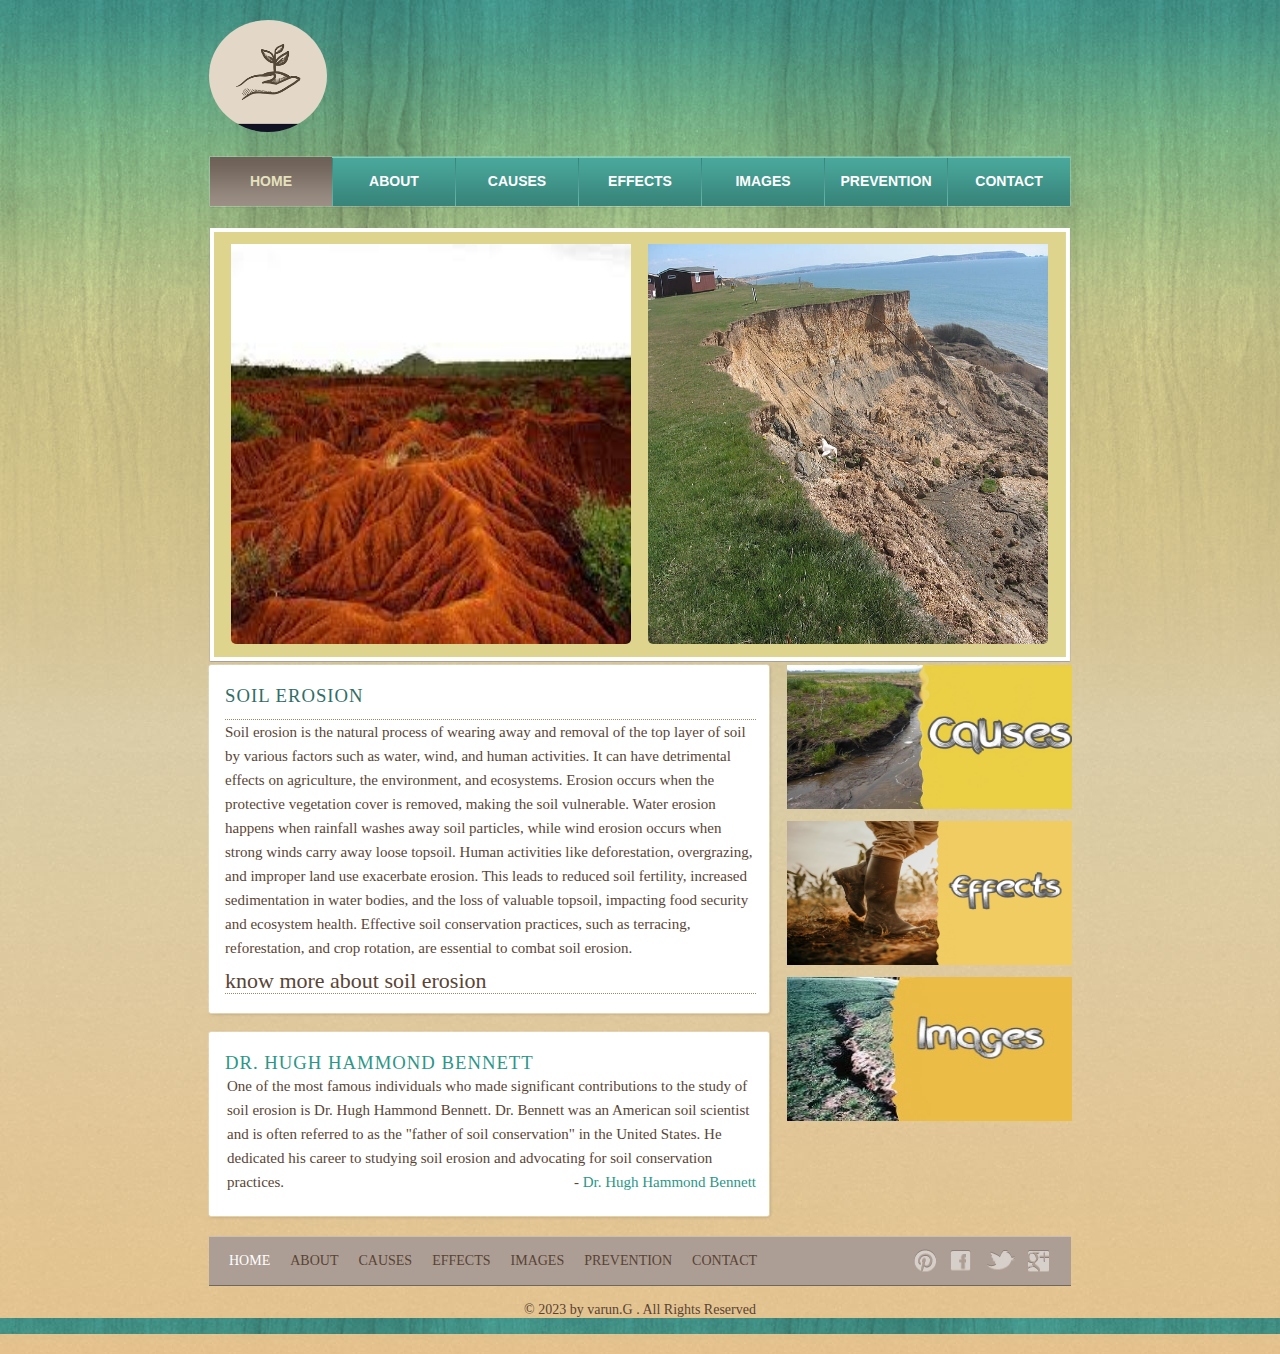
<file: index.html>
<!DOCTYPE html>
<!-- Website template by freewebsitetemplates.com -->
<html>
<head>
	<meta charset="UTF-8">
	<title>index</title>
	<link rel="stylesheet" href="style.css" type="text/css">
</head>
<body>
	<div id="background">
		<div id="page">
			<div id="header">
				<div id="logo">
					<a href="index.html"><img src="logomain.png" alt="LOGO" height="112" width="118" class="logomain"></a>
				</div>
				<div id="navigation">
					<ul>
						<li class="selected">
							<a href="index.html">Home</a>
						</li>
						<li>
							<a href="about.html">About</a>
						</li>
						<li>
							<a href="rooms.html">Causes</a>
						</li>
						<li>
							<a href="dives.html">Effects</a>
						</li>
						<li>
							<a href="foods.html">Images</a>
						</li>
						<li>
							<a href="news.html">Prevention</a>
						</li>
						<li>
							<a href="contact.html">Contact</a>
						</li>
					</ul>
				</div>
			</div>
			<div id="contents">
				<div id="adbox">
					<img src="soil.main.jpg" alt="Img" class="mainimg">
					<img src="soil.main1.jpg" alt="soil photo" class="main1img">
					
				</div>
				<div id="main">
					<div class="box">
						<div>
							<div>
								<h3>SOIL EROSION</h3>
								<ul>
									<li>
										
										
										<p>
											Soil erosion is the natural process of wearing away and removal of the top layer of soil by various factors such as water, wind, and human activities. It can have detrimental effects on agriculture, the environment, and ecosystems. Erosion occurs when the protective vegetation cover is removed, making the soil vulnerable. Water erosion happens when rainfall washes away soil particles, while wind erosion occurs when strong winds carry away loose topsoil. Human activities like deforestation, overgrazing, and improper land use exacerbate erosion. This leads to reduced soil fertility, increased sedimentation in water bodies, and the loss of valuable topsoil, impacting food security and ecosystem health. Effective soil conservation practices, such as terracing, reforestation, and crop rotation, are essential to combat soil erosion.
										</p>
										<h4><a href="news.html">know more about soil erosion</a></h4>
									</li>
								
								</ul>
							</div>
						</div>
					</div>
					<div id="testimonials" class="box">
						<div>
							<div>
								<h3>Dr. Hugh Hammond Bennett</h3>
								<p>
									One of the most famous individuals who made significant contributions to the study of soil erosion is Dr. Hugh Hammond Bennett. Dr. Bennett was an American soil scientist and is often referred to as the "father of soil conservation" in the United States. He dedicated his career to studying soil erosion and advocating for soil conservation practices. <span>- <a href="index.html">Dr. Hugh Hammond Bennett</a></span>
								</p>
							</div>
						</div>
					</div>
				</div>
				<div id="sidebar">
					<div class="section">
						<a href="rooms.html"><img src="sideimg1.jpg" alt="Img" class="side1"></a>
					</div>
					<div class="section">
						<a href="dives.html"><img src="sideimg2.jpg" alt="Img" class="side2"></a>
					</div>
					<div class="section">
						<a href="foods.html"><img src="sideimg3.jpg" alt="Img" class="side3"></a>
					</div>
				</div>
			</div>
		</div>
		<div id="footer">
			<div>
				<ul class="navigation">
					<li class="active">
						<a href="index.html">Home</a>
					</li>
					<li>
						<a href="about.html">About</a>
					</li>
					<li>
						<a href="rooms.html">Causes</a>
					</li>
					<li>
						<a href="dives.html">Effects</a>
					</li>
					<li>
						<a href="foods.html">Images</a>
					</li>
					<li>
						<a href="news.html">Prevention</a>
					</li>
					<li>
						<a href="contact.html">Contact</a>
					</li>
				</ul>
				<div id="connect">
					<a href="http://pinterest.com/fwtemplates/" target="_blank" class="pinterest"></a> <a href="http://freewebsitetemplates.com/go/facebook/" target="_blank" class="facebook"></a> <a href="http://freewebsitetemplates.com/go/twitter/" target="_blank" class="twitter"></a> <a href="http://freewebsitetemplates.com/go/googleplus/" target="_blank" class="googleplus"></a>
				</div>
			</div>
			<p>
				© 2023 by varun.G . All Rights Reserved
			</p>
		</div>
	</div>
</body>
</html>
</file>
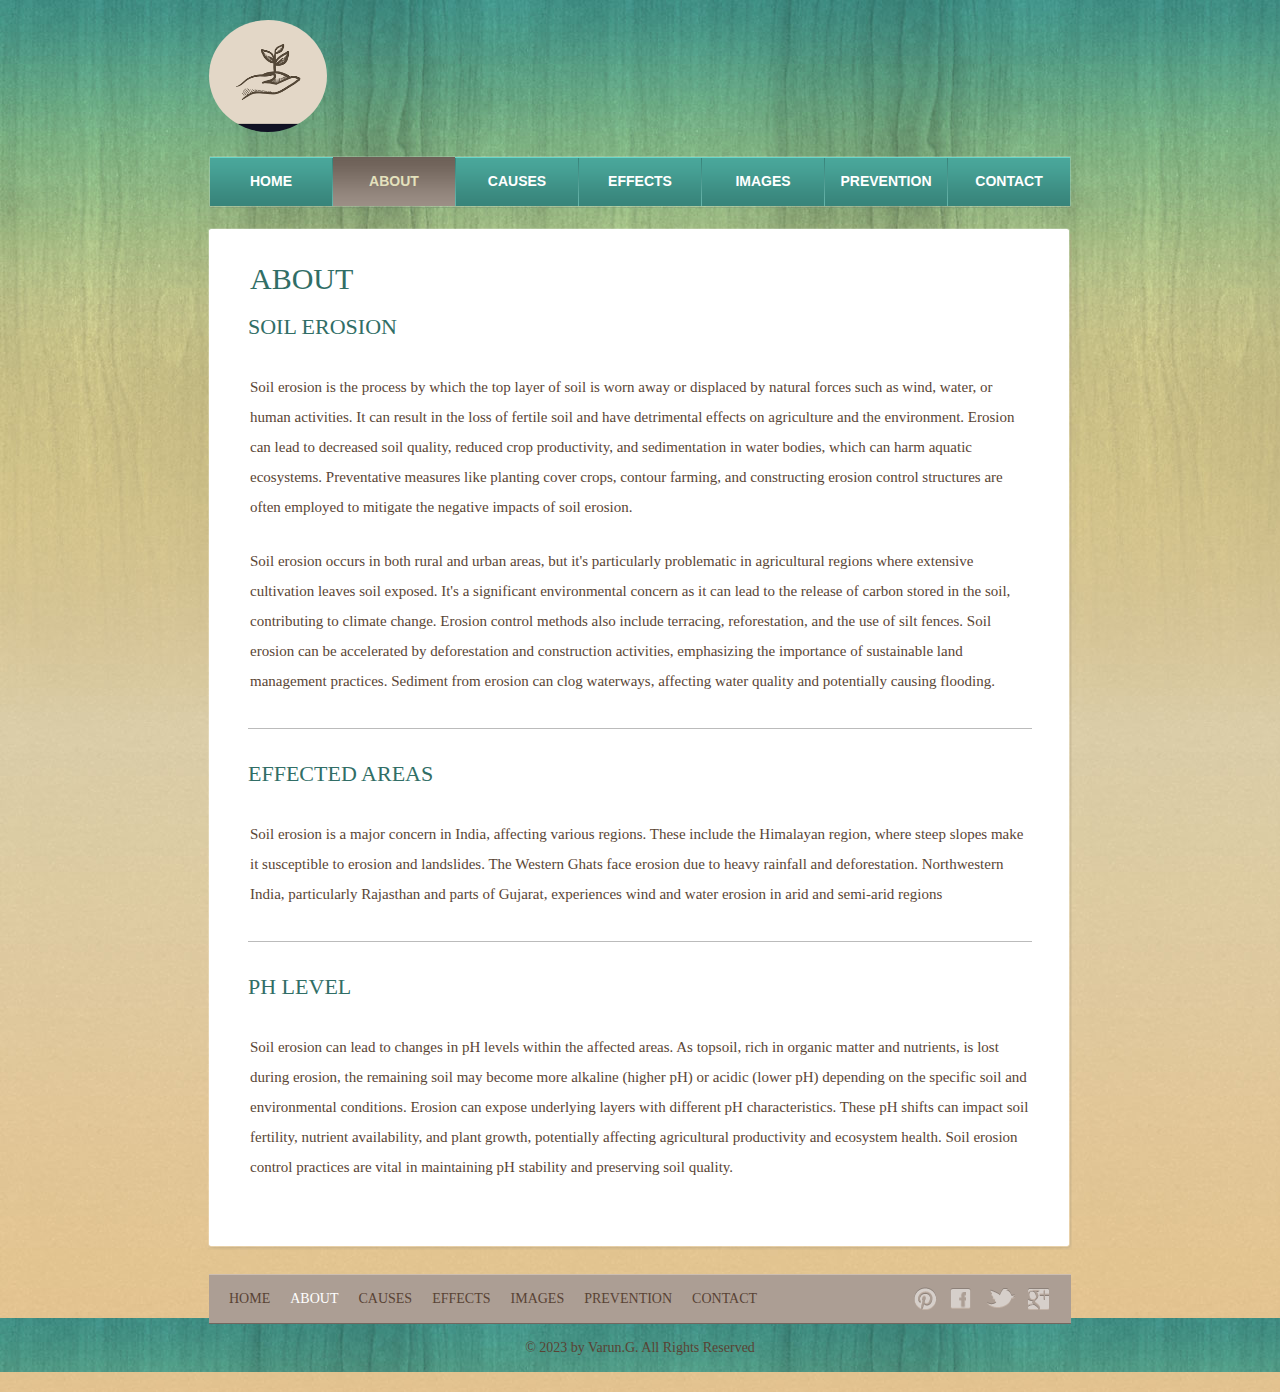
<file: about.html>
<!DOCTYPE html>
<!-- Website template by freewebsitetemplates.com -->
<html>
<head>
	<meta charset="UTF-8">
	<title>About - soil erosion</title>
	<link rel="stylesheet" href="style.css" type="text/css">
</head>
<body>
	<div id="background">
		<div id="page">
			<div id="header">
				<div id="logo">
					<a href="index.html"><img src="logomain.png" alt="LOGO" height="112" width="118" class="logomain"></a>
				</div>
				<div id="navigation">
					<ul>
						<li>
							<a href="index.html">Home</a>
						</li>
						<li class="selected">
							<a href="about.html">About</a>
						</li>
						<li>
							<a href="rooms.html">Causes</a>
						</li>
						<li>
							<a href="dives.html">Effects</a>
						</li>
						<li>
							<a href="foods.html">Images</a>
						</li>
						<li>
							<a href="news.html">Prevention</a>
						</li>
						<li>
							<a href="contact.html">Contact</a>
						</li>
					</ul>
				</div>
			</div>
			<div id="contents">
				<div class="box">
					<div>
						<div class="body">
							<h1>About</h1>
							<h2>Soil Erosion</h2>
							<p>
								Soil erosion is the process by which the top layer of soil is worn away or displaced by natural forces such as wind, water, or human activities. It can result in the loss of fertile soil and have detrimental effects on agriculture and the environment. Erosion can lead to decreased soil quality, reduced crop productivity, and sedimentation in water bodies, which can harm aquatic ecosystems. Preventative measures like planting cover crops, contour farming, and constructing erosion control structures are often employed to mitigate the negative impacts of soil erosion.
							
							<p>
								Soil erosion occurs in both rural and urban areas, but it's particularly problematic in agricultural regions where extensive cultivation leaves soil exposed. It's a significant environmental concern as it can lead to the release of carbon stored in the soil, contributing to climate change. Erosion control methods also include terracing, reforestation, and the use of silt fences. Soil erosion can be accelerated by deforestation and construction activities, emphasizing the importance of sustainable land management practices. Sediment from erosion can clog waterways, affecting water quality and potentially causing flooding.
							</p>
							<hr>
							
							<h2>Effected areas</h2>
							<p>
								Soil erosion is a major concern in India, affecting various regions. These include the Himalayan region, where steep slopes make it susceptible to erosion and landslides. The Western Ghats face erosion due to heavy rainfall and deforestation. Northwestern India, particularly Rajasthan and parts of Gujarat, experiences wind and water erosion in arid and semi-arid regions
							</p>
							<hr>
							<h2>PH level</h2>
							<p>
								Soil erosion can lead to changes in pH levels within the affected areas. As topsoil, rich in organic matter and nutrients, is lost during erosion, the remaining soil may become more alkaline (higher pH) or acidic (lower pH) depending on the specific soil and environmental conditions. Erosion can expose underlying layers with different pH characteristics. These pH shifts can impact soil fertility, nutrient availability, and plant growth, potentially affecting agricultural productivity and ecosystem health. Soil erosion control practices are vital in maintaining pH stability and preserving soil quality.
							</p>
						</div>
					</div>
				</div>
			</div>
		</div>
		<div id="footer">
			<div>
				<ul class="navigation">
					<li>
						<a href="index.html">Home</a>
					</li>
					<li class="active">
						<a href="about.html">About</a>
					</li>
					<li>
						<a href="rooms.html">Causes</a>
					</li>
					<li>
						<a href="dives.html">effects</a>
					</li>
					<li>
						<a href="foods.html">Images</a>
					</li>
					<li>
						<a href="news.html">Prevention</a>
					</li>
					<li>
						<a href="contact.html">Contact</a>
					</li>
				</ul>
				<div id="connect">
					<a href="http://pinterest.com/fwtemplates/" target="_blank" class="pinterest"></a> <a href="http://freewebsitetemplates.com/go/facebook/" target="_blank" class="facebook"></a> <a href="http://freewebsitetemplates.com/go/twitter/" target="_blank" class="twitter"></a> <a href="http://freewebsitetemplates.com/go/googleplus/" target="_blank" class="googleplus"></a>
				</div>
			</div>
			<p>
				© 2023 by Varun.G. All Rights Reserved
			</p>
		</div>
	</div>
</body>
</html>
</file>
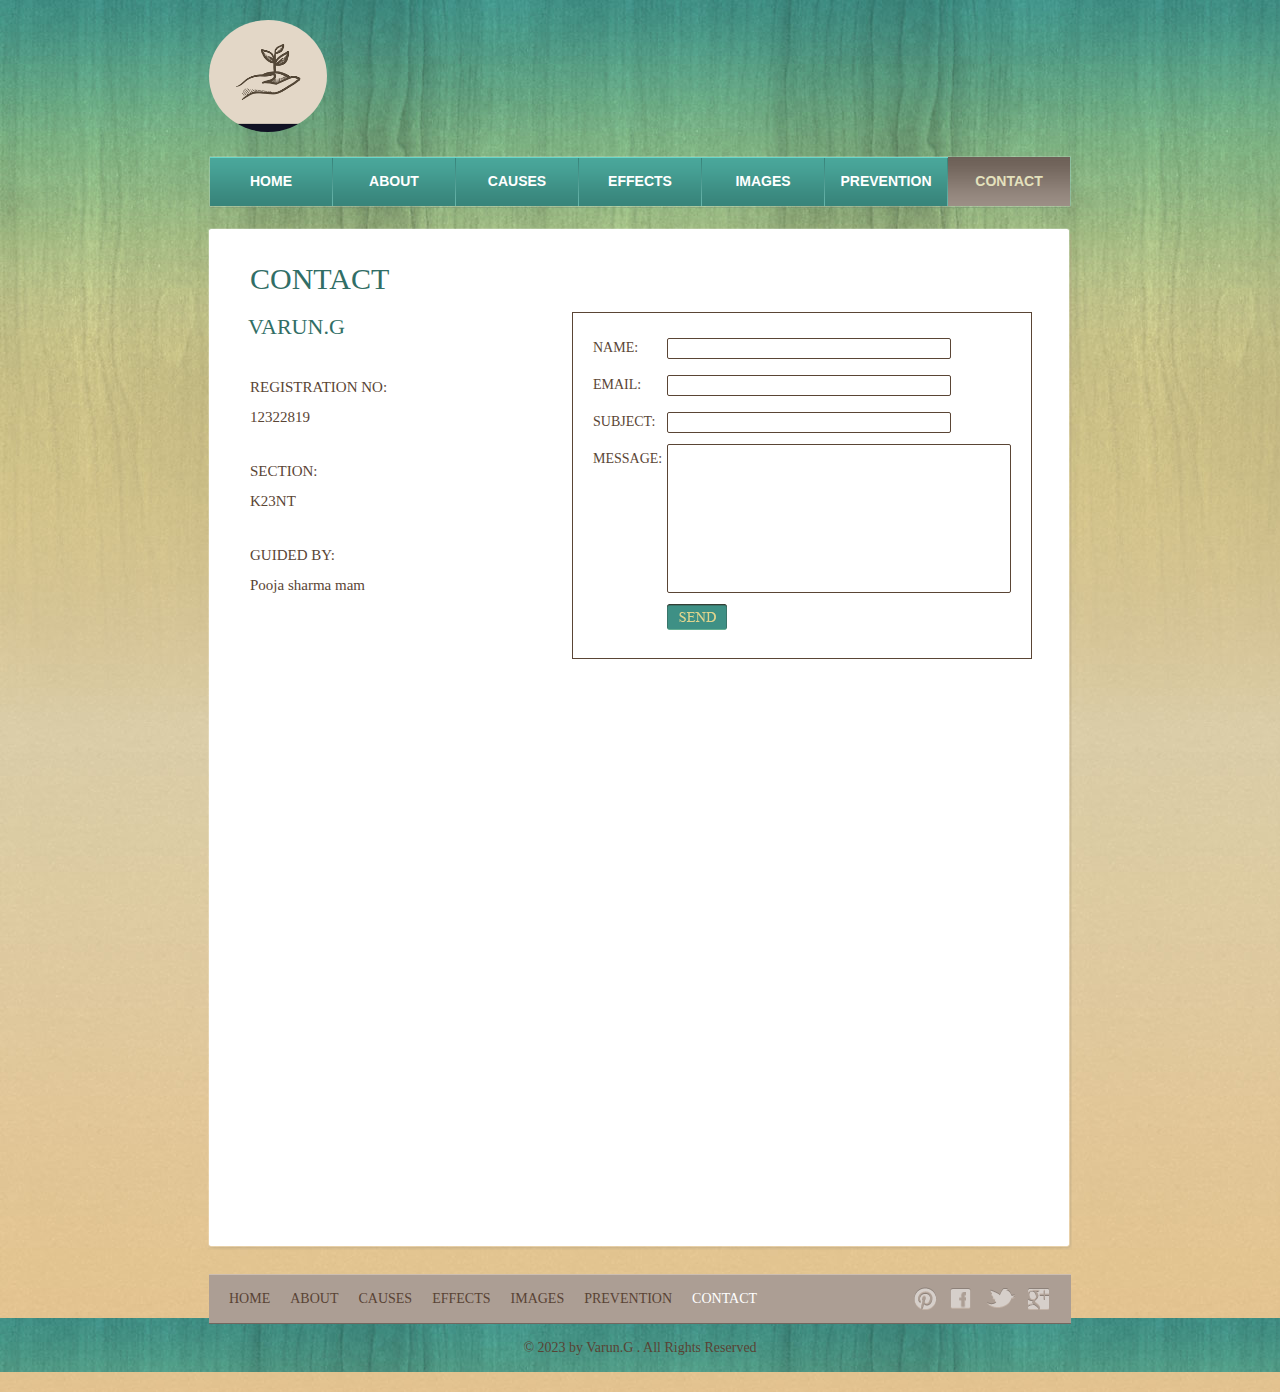
<file: contact.html>
<!DOCTYPE html>
<html>
<head>
	<meta charset="UTF-8">
	<title>Contact </title>
	<link rel="stylesheet" href="style.css" type="text/css">
</head>
<body>
	
	<div id="background">
		<div id="page">
			<div id="header">
				<div id="logo">
					<a href="index.html"><img src="logomain.png" alt="LOGO" height="112" width="118" class="logomain"></a>
				</div>
				<div id="navigation">
					<ul>
						<li>
							<a href="index.html">Home</a>
						</li>
						<li>
							<a href="about.html">About</a>
						</li>
						<li>
							<a href="rooms.html">Causes</a>
						</li>
						<li>
							<a href="dives.html">Effects</a>
						</li>
						<li>
							<a href="foods.html">Images</a>
						</li>
						<li>
							<a href="news.html">Prevention</a>
						</li>
						<li class="selected">
							<a href="contact.html">Contact</a>
						</li>
					</ul>
				</div>
			</div>
			<div id="contents">
				<div class="box">
					<div>
						<div id="contact" class="body">
							<h1>Contact</h1>
							<form action="index.html" method="post">
								<table>
									<tbody>
										<tr>
											<td>Name:</td>
											<td><input type="text" value="" class="txtfield"></td>
										</tr> <tr>
											<td>Email:</td>
											<td><input type="text" value="" class="txtfield"></td>
										</tr> <tr>
											<td>Subject:</td>
											<td><input type="text" value="" class="txtfield"></td>
										</tr> <tr>
											<td class="txtarea">Message:</td>
											<td><textarea></textarea></td>
										</tr> <tr>
											<td></td>
											<td><input type="submit" value="" class="btn"></td>
										</tr>
									</tbody>
								</table>
							</form>
							<h2>Varun.G</h2>
							<p>
								<span>Registration no:</span> 12322819
							</p>
							<p>
								<span>section:</span> K23NT
							</p>
							<p>
								<span>Guided by:</span>Pooja sharma mam
							</p>
						</div>
					</div>
				</div>
			</div>
		</div>
		<div id="footer">
			<div>
				<ul class="navigation">
					<li>
						<a href="index.html">Home</a>
					</li>
					<li>
						<a href="about.html">About</a>
					</li>
					<li>
						<a href="rooms.html">Causes</a>
					</li>
					<li>
						<a href="dives.html">Effects</a>
					</li>
					<li>
						<a href="foods.html">Images</a>
					</li>
					<li>
						<a href="news.html">Prevention</a>
					</li>
					<li class="active">
						<a href="contact.html">Contact</a>
					</li>
				</ul>
				<div id="connect">
					<a href="http://pinterest.com/fwtemplates/" target="_blank" class="pinterest"></a> <a href="http://freewebsitetemplates.com/go/facebook/" target="_blank" class="facebook"></a> <a href="http://freewebsitetemplates.com/go/twitter/" target="_blank" class="twitter"></a> <a href="http://freewebsitetemplates.com/go/googleplus/" target="_blank" class="googleplus"></a>
				</div>
			</div>
			<p>
				© 2023 by Varun.G . All Rights Reserved
			</p>
		</div>
	</div>
</body>
</html>
</file>
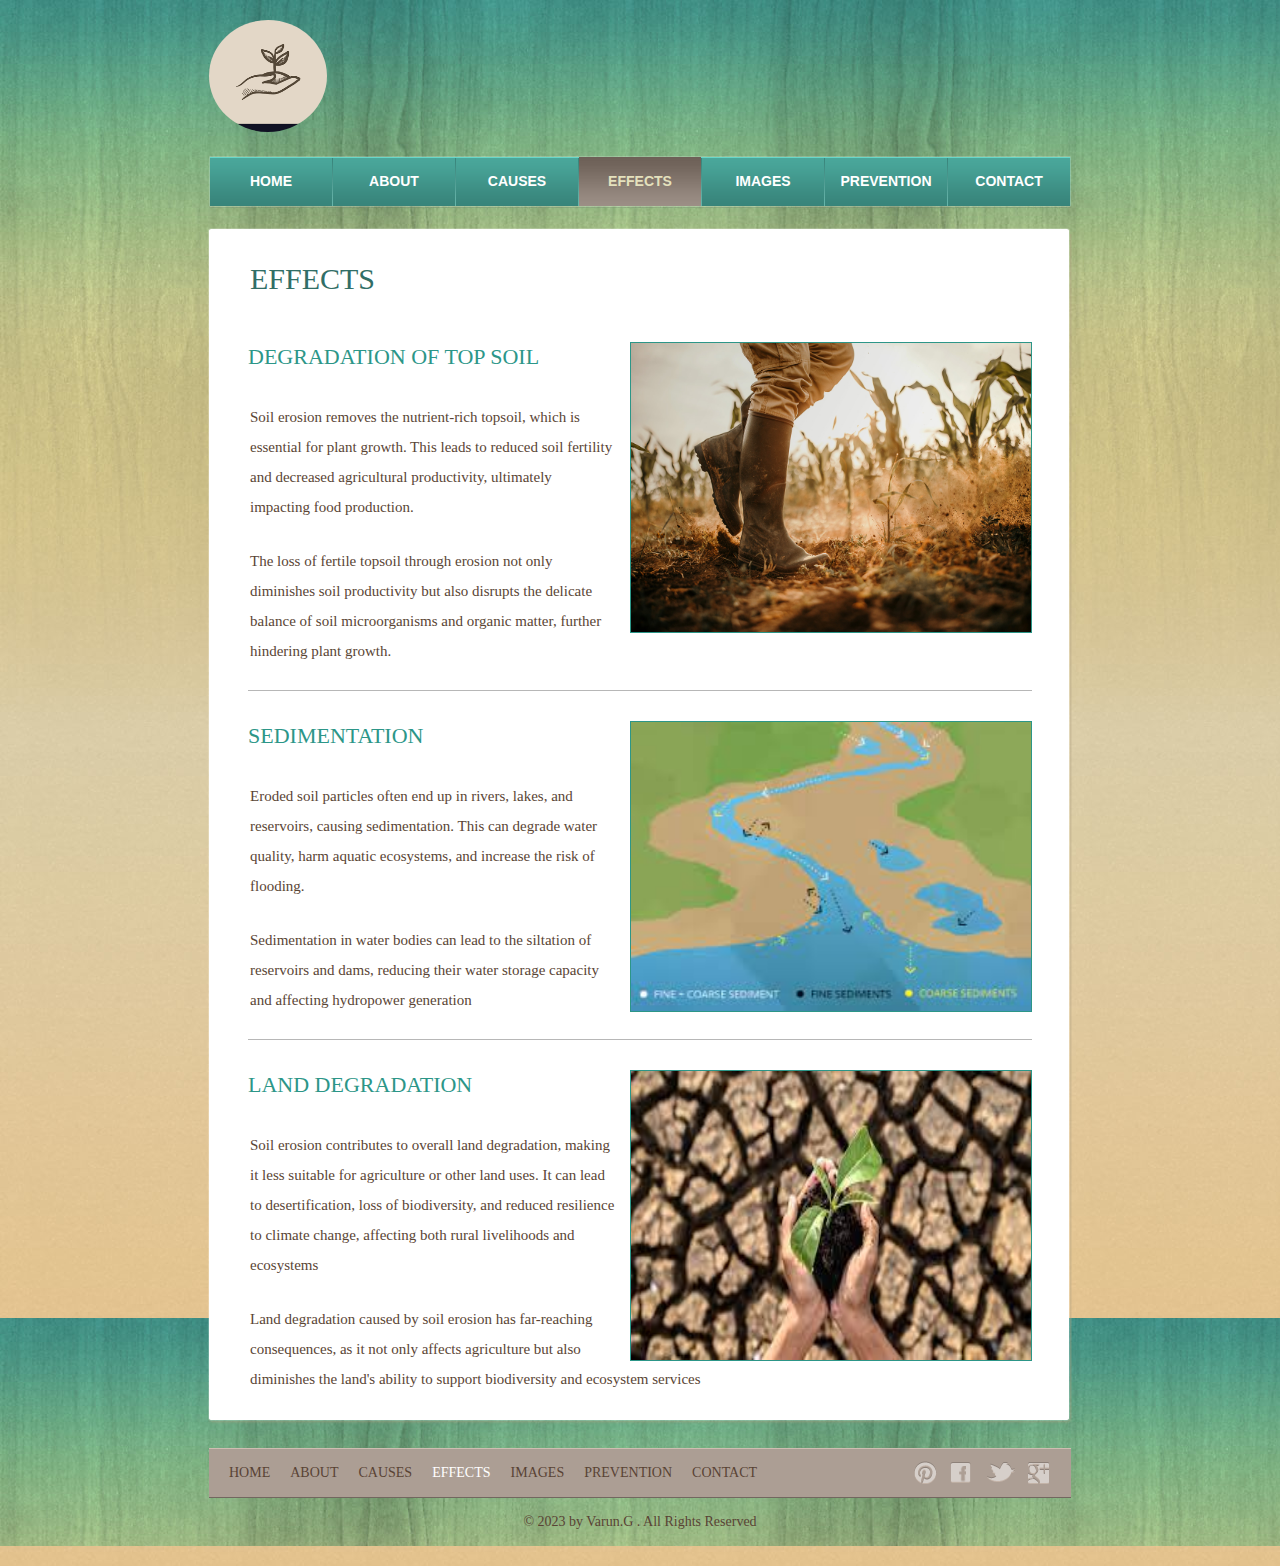
<file: dives.html>
<!DOCTYPE html>
<!-- Website template by freewebsitetemplates.com -->
<html>
<head>
	<meta charset="UTF-8">
	<title>Effects </title>
	<link rel="stylesheet" href="style.css" type="text/css">
</head>
<body>
	<div id="background">
		<div id="page">
			<div id="header">
				<div id="logo">
					<a href="index.html"><img src="logomain.png" alt="LOGO" height="112" width="118" class="logomain"></a>
				</div>
				<div id="navigation">
					<ul>
						<li>
							<a href="index.html">Home</a>
						</li>
						<li>
							<a href="about.html">About</a>
						</li>
						<li>
							<a href="rooms.html">causes</a>
						</li>
						<li class="selected">
							<a href="dives.html">Effects</a>
						</li>
						<li>
							<a href="foods.html">Images</a>
						</li>
						<li>
							<a href="news.html">Prevention</a>
						</li>
						<li>
							<a href="contact.html">Contact</a>
						</li>
					</ul>
				</div>
			</div>
			<div id="contents">
				<div class="box">
					<div>
						<div class="body">
							<h1>EFFECTS</h1>
							<ul id="sites">
								<li>
									<a href="dives.html"><img src="topsoil.jpg" alt="Img" class="topsoil"></a>
									<h2><a href="dives.html">Degradation of top soil</a></h2>
									<p>
										Soil erosion removes the nutrient-rich topsoil, which is essential for plant growth. This leads to reduced soil fertility and decreased agricultural productivity, ultimately impacting food production.
									</p>
									<p>The loss of fertile topsoil through erosion not only diminishes soil productivity but also disrupts the delicate balance of soil microorganisms and organic matter, further hindering plant growth.</p>
								</li>
								<li>
									<a href="dives.html"><img src="sedment.jpg" alt="Img" class="sedment"></a>
									<h2><a href="dives.html">Sedimentation</a></h2>
									<p>
										Eroded soil particles often end up in rivers, lakes, and reservoirs, causing sedimentation. This can degrade water quality, harm aquatic ecosystems, and increase the risk of flooding.
									</p>
									<p>
										Sedimentation in water bodies can lead to the siltation of reservoirs and dams, reducing their water storage capacity and affecting hydropower generation
									</p>
								</li>
								<li>
									<a href="dives.html"><img src="land.jpg" alt="Img" class="land"></a>
									<h2><a href="dives.html">Land Degradation</a></h2>
									<p>
										Soil erosion contributes to overall land degradation, making it less suitable for agriculture or other land uses. It can lead to desertification, loss of biodiversity, and reduced resilience to climate change, affecting both rural livelihoods and ecosystems
									</p>
									<p>
										Land degradation caused by soil erosion has far-reaching consequences, as it not only affects agriculture but also diminishes the land's ability to support biodiversity and ecosystem services
									</p>
								</li>
							</ul>
						</div>
					</div>
				</div>
			</div>
		</div>
		<div id="footer">
			<div>
				<ul class="navigation">
					<li>
						<a href="index.html">Home</a>
					</li>
					<li>
						<a href="about.html">About</a>
					</li>
					<li>
						<a href="rooms.html">Causes</a>
					</li>
					<li class="active">
						<a href="dives.html">Effects</a>
					</li>
					<li>
						<a href="foods.html">Images</a>
					</li>
					<li>
						<a href="news.html">Prevention</a>
					</li>
					<li>
						<a href="contact.html">Contact</a>
					</li>
				</ul>
				<div id="connect">
					<a href="http://pinterest.com/fwtemplates/" target="_blank" class="pinterest"></a> <a href="http://freewebsitetemplates.com/go/facebook/" target="_blank" class="facebook"></a> <a href="http://freewebsitetemplates.com/go/twitter/" target="_blank" class="twitter"></a> <a href="http://freewebsitetemplates.com/go/googleplus/" target="_blank" class="googleplus"></a>
				</div>
			</div>
			<p>
				© 2023 by Varun.G . All Rights Reserved
			</p>
		</div>
	</div>
</body>
</html>
</file>
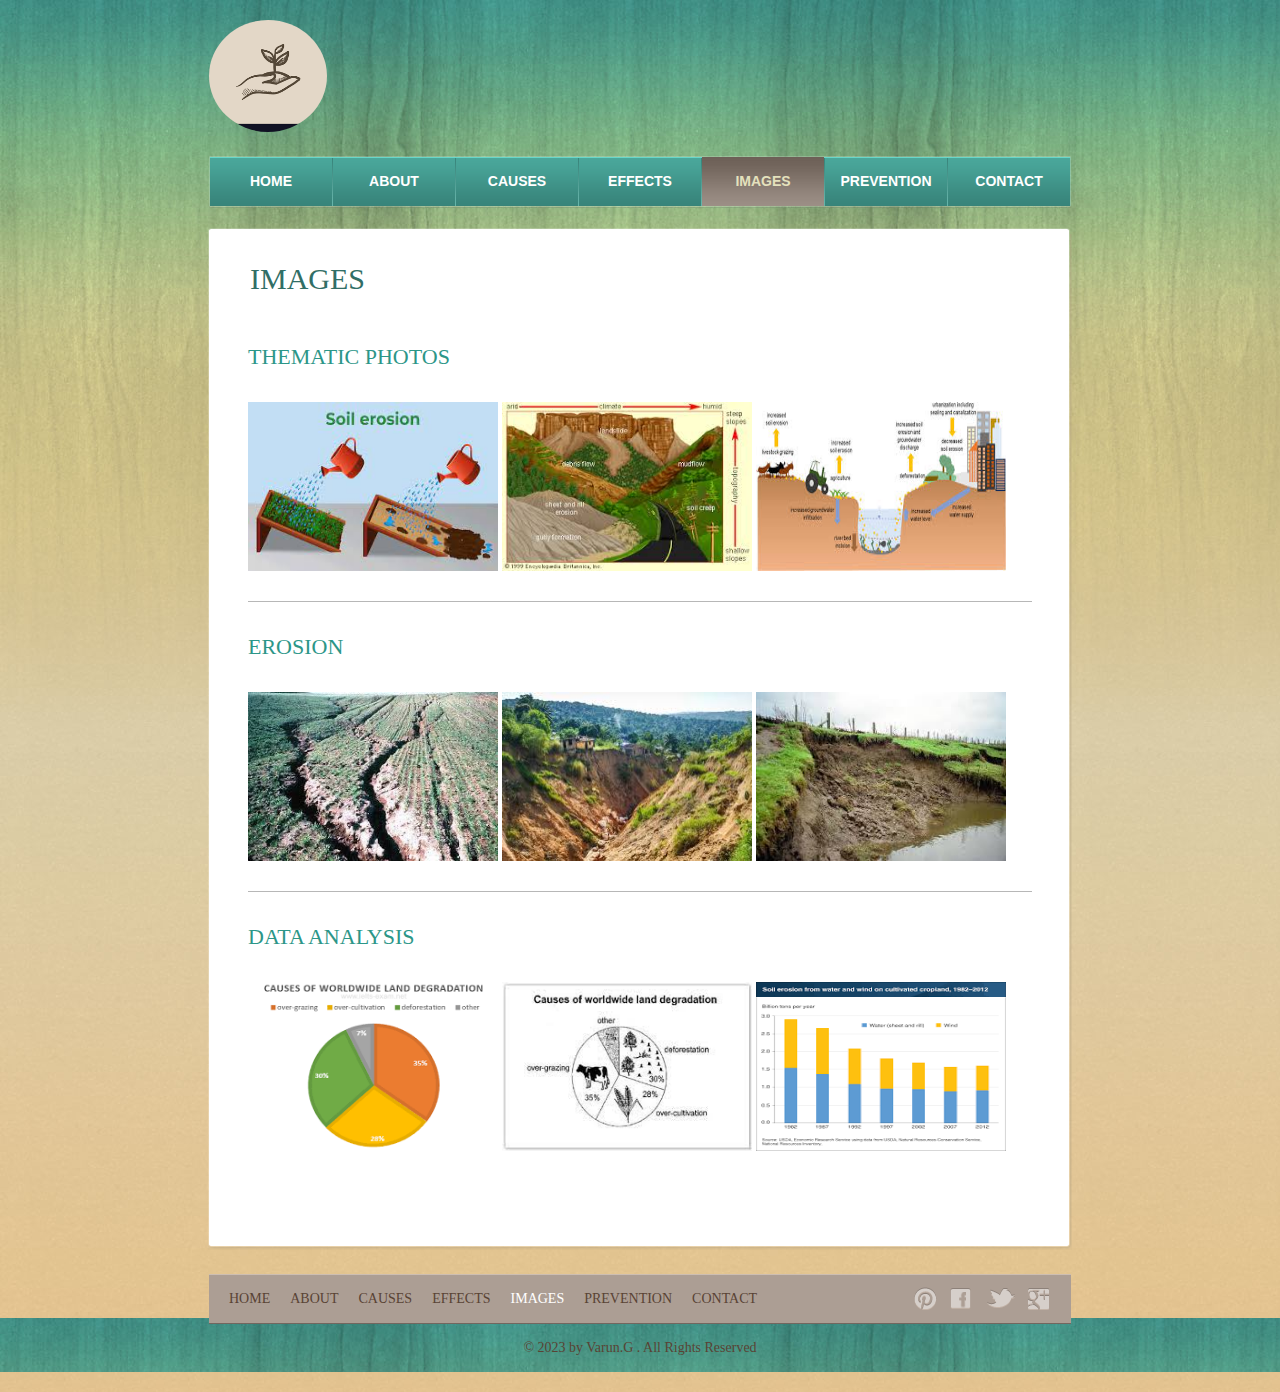
<file: foods.html>
<!DOCTYPE html>
<html>
<head>
	<meta charset="UTF-8">
	<title>Images</title>
	<link rel="stylesheet" href="style.css" type="text/css">
</head>
<body>
	<div id="background">
		<div id="page">
			<div id="header">
				<div id="logo">
					<a href="index.html"><img src="logomain.png" alt="LOGO" height="112" width="118" class="logomain"></a>
				</div>
				<div id="navigation">
					<ul>
						<li>
							<a href="index.html">Home</a>
						</li>
						<li>
							<a href="about.html">About</a>
						</li>
						<li>
							<a href="rooms.html">Causes</a>
						</li>
						<li>
							<a href="dives.html">Effects</a>
						</li>
						<li class="selected">
							<a href="foods.html">Images</a>
						</li>
						<li>
							<a href="news.html">Prevention</a>
						</li>
						<li>
							<a href="contact.html">Contact</a>
						</li>
					</ul>
				</div>
			</div>
			<div id="contents">
				<div class="box">
					<div>
						<div class="body">
							<h1>Images</h1>
							<ul id="foods">
								<li>
									<h2><a href="foods.html">Thematic Photos</a></h2>
									<div class="infos">
										<a href="foods.html"><img src="img1.jpg" alt="Img" height="169" width="250"><span class="cover"></span></a>
										<a href="foods.html"><img src="img2.jpg" alt="Img" height="169" width="250"><span class="cover"></span></a>
										<a href="foods.html"><img src="img3.jpg" alt="Img" height="169" width="250"><span class="cover"></span></a>
										<p>
											<span>Diagramatic Photos</span> By this phots you can understand about soil erosion better.....
										</p>
									</div>
								</li>
								<li>
									<h2><a href="foods.html">erosion</a></h2>
									<div class="infos">
										<a href="foods.html"><img src="img4.jpg" alt="Img" height="169" width="250"><span class="cover"></span></a>
										<a href="foods.html"><img src="img5.jpg" alt="Img" height="169" width="250"><span class="cover"></span></a>
										<a href="foods.html"><img src="img6.jpg" alt="Img" height="169" width="250"><span class="cover"></span></a>
										<p>
											<span>Some more</span> These are some more images of soil erosion....
										</p>
									</div>
								</li>
								<li>
									<h2><a href="foods.html">Data Analysis</a></h2>
									<div class="infos">
										<a href="foods.html"><img src="img7.png" alt="Img" height="169" width="250"><span class="cover"></span></a>
										<a href="foods.html"><img src="img8.jpg" alt="Img" height="169" width="250"><span class="cover"></span></a>
										<a href="foods.html"><img src="img9.png" alt="Img" height="169" width="250"><span class="cover"></span></a>
										<p>
											<span>Data analytics</span>Here are some data analysis for better information about soil erosion...
										</p>
									</div>
								</li>
							</ul>
						</div>
					</div>
				</div>
			</div>
		</div>
		<div id="footer">
			<div>
				<ul class="navigation">
					<li>
						<a href="index.html">Home</a>
					</li>
					<li>
						<a href="about.html">About</a>
					</li>
					<li>
						<a href="rooms.html">Causes</a>
					</li>
					<li>
						<a href="dives.html">Effects</a>
					</li>
					<li class="active">
						<a href="foods.html">Images</a>
					</li>
					<li>
						<a href="news.html">Prevention</a>
					</li>
					<li>
						<a href="contact.html">Contact</a>
					</li>
				</ul>
				<div id="connect">
					<a href="http://pinterest.com/fwtemplates/" target="_blank" class="pinterest"></a> <a href="http://freewebsitetemplates.com/go/facebook/" target="_blank" class="facebook"></a> <a href="http://freewebsitetemplates.com/go/twitter/" target="_blank" class="twitter"></a> <a href="http://freewebsitetemplates.com/go/googleplus/" target="_blank" class="googleplus"></a>
				</div>
			</div>
			<p>
				© 2023 by Varun.G . All Rights Reserved
			</p>
		</div>
	</div>
</body>
</html>
</file>
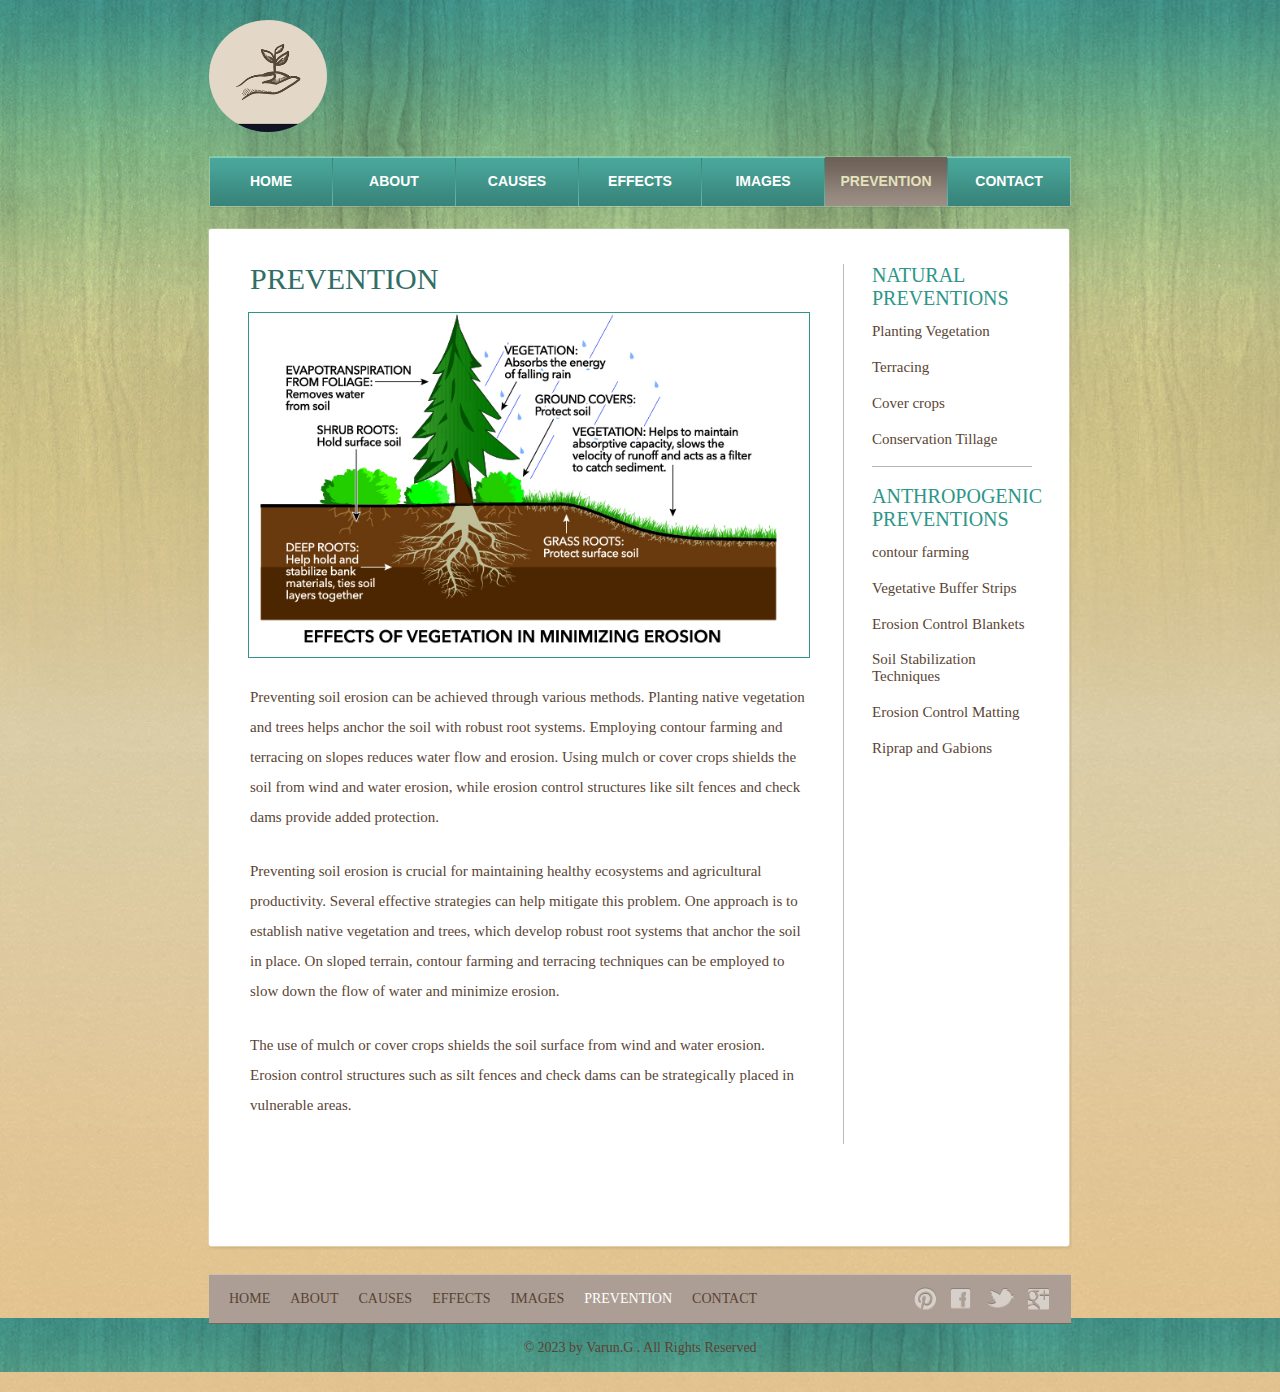
<file: news.html>
<!DOCTYPE html>
<!-- Website template by freewebsitetemplates.com -->
<html>
<head>
	<meta charset="UTF-8">
	<title>Prevention</title>
	<link rel="stylesheet" href="style.css" type="text/css">
</head>
<body>
	<div id="background">
		<div id="page">
			<div id="header">
				<div id="logo">
					<a href="index.html"><img src="logomain.png" alt="LOGO" height="112" width="118" class="logomain"></a>
				</div>
				<div id="navigation">
					<ul>
						<li>
							<a href="index.html">Home</a>
						</li>
						<li>
							<a href="about.html">About</a>
						</li>
						<li>
							<a href="rooms.html">Causes</a>
						</li>
						<li>
							<a href="dives.html">Effects</a>
						</li>
						<li>
							<a href="foods.html">Images</a>
						</li>
						<li class="selected">
							<a href="news.html">Prevention</a>
						</li>
						<li>
							<a href="contact.html">Contact</a>
						</li>
					</ul>
				</div>
			</div>
			<div id="contents">
				<div class="box">
					<div>
						<div id="news" class="body">
							<div class="sidebar">
								<h3>Natural Preventions</h3>
								<ul>
									<li>
										<a href="news.html">Planting Vegetation</a>
									</li>
									<li>
										<a href="news.html">Terracing</a>
									</li>
									<li>
										<a href="news.html">Cover crops</a>
									</li>
									<li>
										<a href="news.html">Conservation Tillage</a>
									</li>
								</ul>
								<h3>Anthropogenic Preventions</h3>
								<ul>
									<li>
										<a href="news.html">contour farming</a>
									</li>
									<li>
										<a href="news.html">Vegetative Buffer Strips</a>
									</li>
									<li>
										<a href="news.html">Erosion Control Blankets</a>
									</li>
									<li>
										<a href="news.html">Soil Stabilization Techniques</a>
									</li>
									<li>
										<a href="news.html">Erosion Control Matting</a>
									</li>
									<li>
										<a href="news.html">Riprap and Gabions</a>
									</li>
								</ul>
							</div>
							<div>
								<h1>Prevention</h1>
								<img src="img10.jpg" alt="Img" class="img10">
								
								<p>
									Preventing soil erosion can be achieved through various methods. Planting native vegetation and trees helps anchor the soil with robust root systems. Employing contour farming and terracing on slopes reduces water flow and erosion. Using mulch or cover crops shields the soil from wind and water erosion, while erosion control structures like silt fences and check dams provide added protection. 
								</p>
								<p>
									Preventing soil erosion is crucial for maintaining healthy ecosystems and agricultural productivity. Several effective strategies can help mitigate this problem. One approach is to establish native vegetation and trees, which develop robust root systems that anchor the soil in place. On sloped terrain, contour farming and terracing techniques can be employed to slow down the flow of water and minimize erosion.
								</p>
								<p>
									The use of mulch or cover crops shields the soil surface from wind and water erosion. Erosion control structures such as silt fences and check dams can be strategically placed in vulnerable areas.
								</p>
							</div>
						</div>
					</div>
				</div>
			</div>
		</div>
		<div id="footer">
			<div>
				<ul class="navigation">
					<li>
						<a href="index.html">Home</a>
					</li>
					<li>
						<a href="about.html">About</a>
					</li>
					<li>
						<a href="rooms.html">Causes</a>
					</li>
					<li>
						<a href="dives.html">Effects</a>
					</li>
					<li>
						<a href="foods.html">Images</a>
					</li>
					<li class="active">
						<a href="news.html">Prevention</a>
					</li>
					<li>
						<a href="contact.html">Contact</a>
					</li>
				</ul>
				<div id="connect">
					<a href="http://pinterest.com/fwtemplates/" target="_blank" class="pinterest"></a> <a href="http://freewebsitetemplates.com/go/facebook/" target="_blank" class="facebook"></a> <a href="http://freewebsitetemplates.com/go/twitter/" target="_blank" class="twitter"></a> <a href="http://freewebsitetemplates.com/go/googleplus/" target="_blank" class="googleplus"></a>
				</div>
			</div>
			<p>
				© 2023 by Varun.G . All Rights Reserved
			</p>
		</div>
	</div>
</body>
</html>
</file>
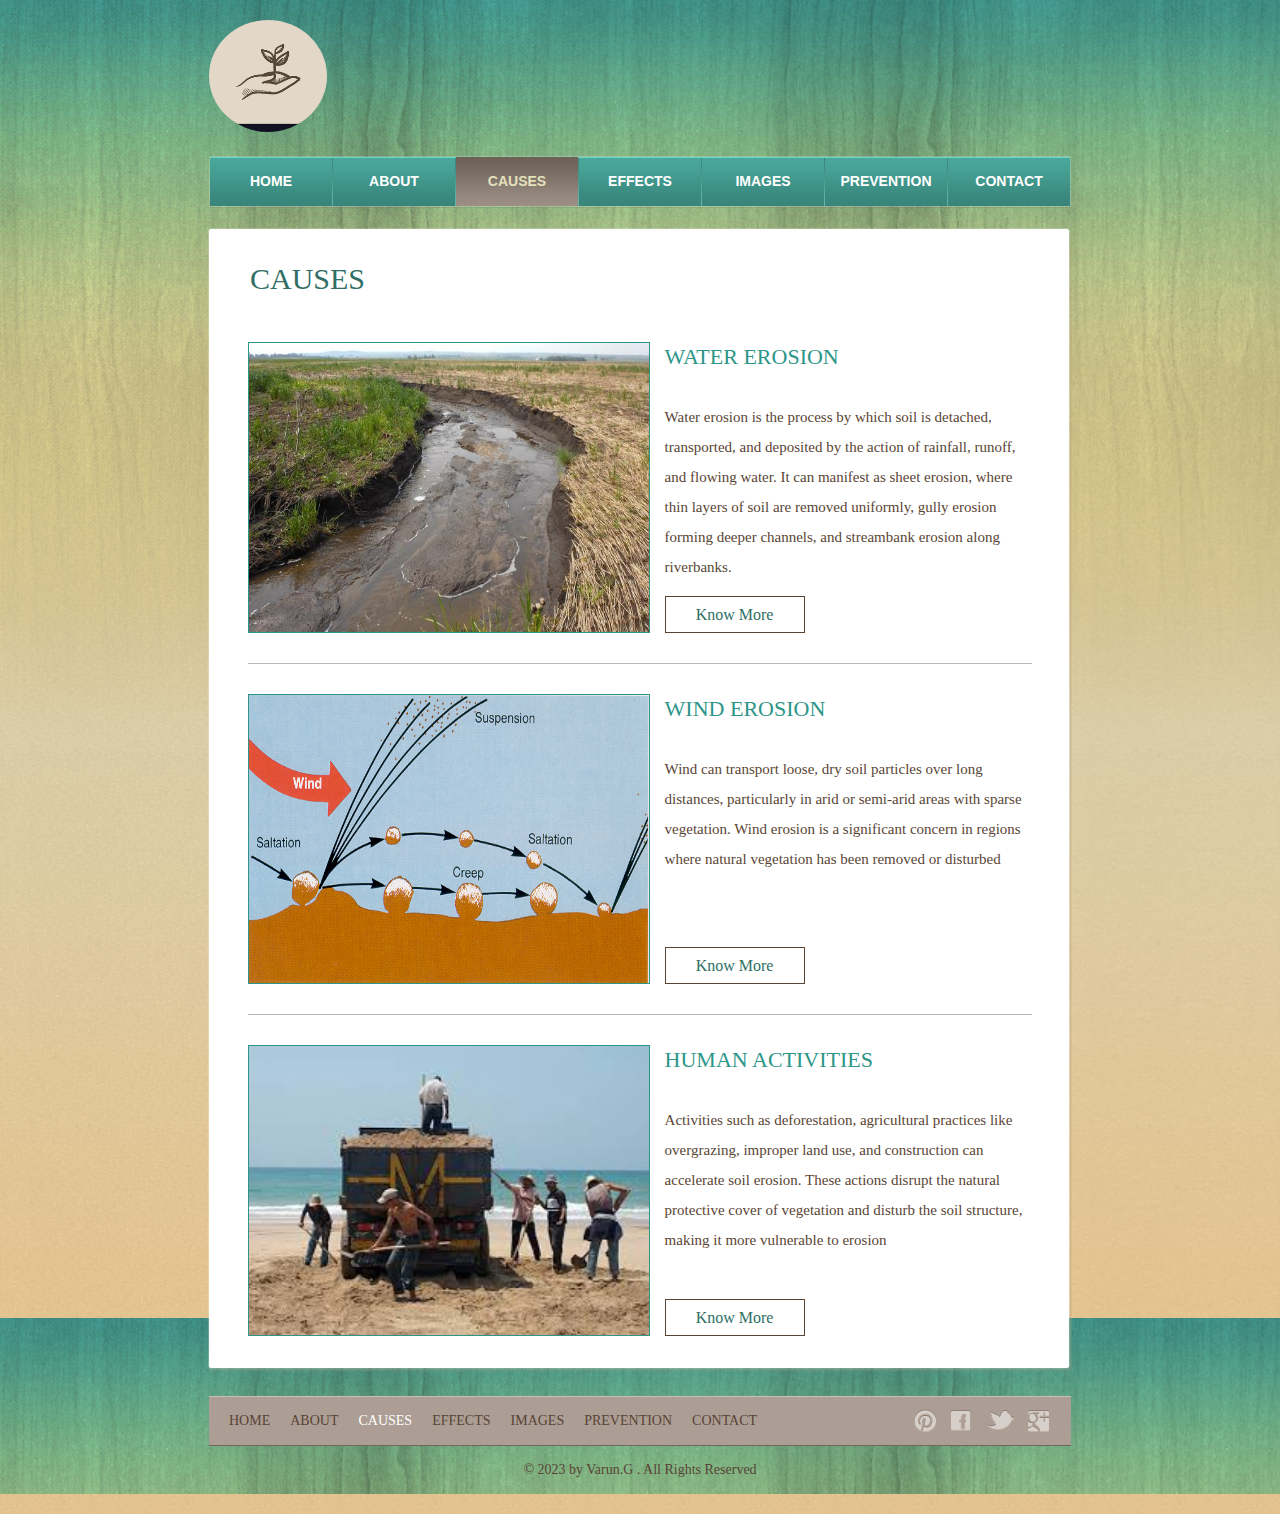
<file: rooms.html>
<!DOCTYPE html>
<!-- Website template by freewebsitetemplates.com -->
<html>
<head>
	<meta charset="UTF-8">
	<title>CAUSES</title>
	<link rel="stylesheet" href="style.css" type="text/css">
</head>
<body>
	<div id="background">
		<div id="page">
			<div id="header">
				<div id="logo">
					<a href="index.html"><img src="logomain.png" alt="LOGO" height="112" width="118" class="logomain"></a>
				</div>
				<div id="navigation">
					<ul>
						<li>
							<a href="index.html">Home</a>
						</li>
						<li>
							<a href="about.html">About</a>
						</li>
						<li class="selected">
							<a href="rooms.html">CAUSES</a>
						</li>
						<li>
							<a href="dives.html">Effects</a>
						</li>
						<li>
							<a href="foods.html">Images</a>
						</li>
						<li>
							<a href="news.html">Prevention</a>
						</li>
						<li>
							<a href="contact.html">Contact</a>
						</li>
					</ul>
				</div>
			</div>
			<div id="contents">
				<div class="box">
					<div>
						<div class="body">
							<h1>CAUSES</h1>
							<ul id="rooms">
								<li>
									<a href="rooms.html"><img src="watererosion.jpg" alt="Img" class="water"></a>
									<h2><a href="rooms.html">Water Erosion</a></h2>
									<p>
										Water erosion is the process by which soil is detached, transported, and deposited by the action of rainfall, runoff, and flowing water. It can manifest as sheet erosion, where thin layers of soil are removed uniformly, gully erosion forming deeper channels, and streambank erosion along riverbanks.  
									</p>
									<span class="rate">Know More</span>
								</li>
								<li>
									<a href="rooms.html"><img src="winderosion.jpg" alt="Img" class="wind"></a>
									<h2><a href="rooms.html">Wind Erosion</a></h2>
									<p>Wind can transport loose, dry soil particles over long distances, particularly in arid or semi-arid areas with sparse vegetation. Wind erosion is a significant concern in regions where natural vegetation has been removed or disturbed
									</p>
									<span class="rate">Know More</span>
								</li>
								<li>
									<a href="rooms.html"><img src="human.jpg" alt="Img" class="human"></a>
									<h2><a href="rooms.html">Human Activities</a></h2>
									<p>
										Activities such as deforestation, agricultural practices like overgrazing, improper land use, and construction can accelerate soil erosion. These actions disrupt the natural protective cover of vegetation and disturb the soil structure, making it more vulnerable to erosion
									</p>
									<span class="rate">Know More</span>
								</li>
							</ul>
						</div>
					</div>
				</div>
			</div>
		</div>
		<div id="footer">
			<div>
				<ul class="navigation">
					<li>
						<a href="index.html">Home</a>
					</li>
					<li>
						<a href="about.html">About</a>
					</li>
					<li class="active">
						<a href="rooms.html">CAUSES</a>
					</li>
					<li>
						<a href="dives.html">Effects</a>
					</li>
					<li>
						<a href="foods.html">Images</a>
					</li>
					<li>
						<a href="news.html">Prevention</a>
					</li>
					<li>
						<a href="contact.html">Contact</a>
					</li>
				</ul>
				<div id="connect">
					<a href="http://pinterest.com/fwtemplates/" target="_blank" class="pinterest"></a> <a href="http://freewebsitetemplates.com/go/facebook/" target="_blank" class="facebook"></a> <a href="http://freewebsitetemplates.com/go/twitter/" target="_blank" class="twitter"></a> <a href="http://freewebsitetemplates.com/go/googleplus/" target="_blank" class="googleplus"></a>
				</div>
			</div>
			<p>
				© 2023 by Varun.G . All Rights Reserved
			</p>
		</div>
	</div>
</body>
</html>
</file>
<file: style.css>
/* Website template by freewebsitetemplates.com */
body {
	background: #ffb744 url('bg-body.jpg')
	; repeat left bottom;
	font-family: "Times New Roman", Times, serif;
	margin: 0;
}
#background {
	background: url('bg-pattern.jpg'); 
	repeat-x center top;
	min-height: 1318px;
}
#page {
	width: 960px;
	margin: 0 auto;
}
img {
	border: 0;	
}
.mainimg{
	width: 400px;
	height: 400px;
	border-radius: 5px;
	padding-top: 12px;
}
.main1img{
	width: 400px;
	height: 400px;
	border-radius: 5px;
	padding-top: 12px;
}
#adbox{
	display: flex;
	justify-content: space-evenly;
	flex-wrap: wrap;
	
	
}
/*------------------------------ Sprites ------------------------------*/
#navigation li, #navigation li a:hover, #navigation li.selected a {
	background-image: url('bg-menu.png');
	background-repeat: repeat-x;
}
#contents div.box, #contents div.box > div, #contents div.body {
	background-image: url('content-box.png');
	background-repeat: no-repeat;
}
#main div.box, #main div.box > div, #main div.box > div > div {
	background-image: url('bg-box.png');
	background-repeat: no-repeat;
}
/*------------------------------ HEADER ------------------------------*/
#header {
	margin-bottom: 20px;
	padding-top: 20px;
}
/** Logo **/
#logo {
	float: left;
	margin-bottom: 20px;
	margin-left: 49px;
}
/** Navigation **/
#navigation {
	background: url('bg-navigation.png') no-repeat;
	clear: both;
	height: 50px;
	width: 860px;
	margin: 0 auto;
	padding: 1px;
}
#navigation ul {
	display: inline-block;
	width: 860px;
	list-style: none;
	margin: 0;
	padding: 0;
}
#navigation li {
	float: left;
	background-position: 0 -118px;
	background-repeat: no-repeat;
	height: 49px;
	width: 122px;
	margin: 0;
	padding-left: 1px;
	text-align: center;
}
#navigation li:first-child {
	background: none;
	margin-left: 0;
	padding-left: 0;
}
#navigation li a {
	color: #fff;
	display: block;
	font: bold 14px/48px Arial, Helvetica, sans-serif;
	height: 49px;
	text-decoration: none;
	text-transform: uppercase;
}
#navigation li a:hover {
	background-position: 0 -59px;
	color: #6d6157;
}
#navigation li.selected a {
	background-position: 0 0;
	color: #e4e1bd;
}
/*------------------------------ CONTENTS ------------------------------*/
#contents {
	display: inline-block;
	width: 865px;
	padding: 0 47px;
}
#contents h1 {
	color: #316e66;
	font: 26px/30px "Times New Roman", Times, serif;
	margin: 18px 0 20px;
	padding-left: 2px;
	text-transform: uppercase;
}
#contents div.body h1, #contents h2 {
	color: #316e66;
	font: 30px/30px "Times New Roman", Times, serif;
	margin: 0 0 18px;
	text-transform: uppercase;
}
#contents h2 {
	font-size: 22px;
	margin: 0 0 30px;
}
#contents h2 a {
	color: #2c9688;
	text-decoration: none;
}
#contents p {
	color: #5a4535;
	font-size: 15px;
	line-height: 30px;
	margin: 0;
	padding: 0 0 24px 2px;
}
#contents p a {
	color: #5a4535;
}
#contents p a:hover, #news div.sidebar ul li a:hover {
	color: #917157;
}
.side1{
	width: 285px;
	height: 144px;
}
.side2{
	width: 285px;
	height: 144px;
}
.side3{
	width: 285px;
	height: 144px;
}
.logomain{
	border-radius: 50%;
}
/** box-shadow **/
#contents div.box {
	background-position: left bottom;
	margin-bottom: 20px;
	margin-left: 1px;
	padding: 0 0 6px;
}
#contents div.box > div {
	background-position: -1745px top;
	padding: 6px 0 0;
}
#contents div.body {
	background-position: -871px top;
	background-repeat: repeat-y;
	min-height: 980px;
	padding: 30px 40px 0;
}
/** Adbox **/
#adbox {
	background: url('bg-adbox.png')
	; no-repeat left top;
	width: 852px;
	margin: 0 auto;
	padding: 4px 5px 18px;
}
#adbox p {
	font-size: 16px;
}
.ads {
	float: right;
	width: 220px;
	border-left: 1px solid #bbbbbb;
	margin-left: 20px;
	padding-left: 20px;
}
hr {
	border:0;
	border-top: 1px solid #bbbbbb;
	margin-bottom: 30px;
}
/** MAIN **/
#main {
	float: left;
	min-height: 100px;
	width: 566px;
}
#main div.box {
	background-position: left bottom;
	margin-bottom: 12px;
	padding: 0 0 6px;
}
#main div.box > div {
	background-position: -1145px top;
	padding: 6px 0 0;
}
#main div.box > div > div {
	background-position: -572px top;
	background-repeat: repeat-y;
	padding: 17px;
}
#main div.box h3 {
	color: #316e66;
	font-weight: normal;
	letter-spacing: 1px;
	border-bottom: 1px dotted #9c8964;
	margin: 0;
	padding: 0 0 12px;
	text-transform: uppercase;
}
#main div.box h4 {
	font: 22px/24px "Times New Roman", Times, serif;
	font-weight: normal;
	margin: 6px 0 0;
}
#main div.box h4 a {
	color: #5a4535;
	text-decoration: none;
}
#main div.box ul {
	list-style: none;
	margin: 0;
	padding: 0;
}
#main div.box ul li {
	border-bottom: 1px dotted #9c8964;
}
#main div.box ul li span {
	color: #5a4535;
	display: block;
	font-size: 14px;
	margin-bottom: 12px;
}
#main div.box ul li p {
	line-height: 24px;
	padding: 0 0 3px;
}
/** SIDEBAR **/
#sidebar {
	float: right;
	height: auto;
	width: 285px;
}
#sidebar div.section {
	height: 144px;
	margin-bottom: 12px;
}
#sidebar div.section:first-child {
	padding: 3px 0 0;
}
#sidebar div.section > a:hover {
	filter:alpha(opacity=60);
	opacity: 0.6;
}
/** testimonials **/
#contents div#testimonials h3 {
	color: #2c9688;
	font-weight: normal;
	letter-spacing: 1px;
	border-bottom: 0;
	padding-bottom: 0;
}
#testimonials p {
	display: inline-block;
	line-height: 24px;
	padding-bottom: 3px;
}
#testimonials p span {
	float: right;
}
#testimonials p span a {
	color: #2c9688;
	text-decoration: none;
}
#testimonials p span a:hover {
	color: #2c9688;
}
/** Rooms, Foods Dive Sites **/
#rooms, #foods, #sites {
	list-style: none;
	margin: 0;
	padding: 0;
}
.water{
	width: 399.6px;
	height: 288.6px;
}
.wind{
	width: 399.6px;
	height: 288.6px;
}
.human{
	width: 399.6px;
	height: 288.6px;
}
.topsoil{
	width: 399.6px;
	height: 288.6px;
}
.sedment{
	width: 399.6px;
	height: 288.6px;
}
.land{
	width: 399.6px;
	height: 288.6px;
}
#rooms li, #foods li, #sites li {
	display: inline-block;
	width: 784px;
	border-top: 1px solid #b7b7b7;
	padding: 30px 0;
	position: relative;
}
#rooms li:first-child, #foods li:first-child, #sites li:first-child {
	border-top: 0;
}
#rooms li img {
	float: left;
	border: 1px solid #2c9688;
	margin-right: 15px;
}
#rooms .rate {
	color: #316e66;
	display: inline-block;
	font: 16px/35px "Times New Roman", Times, serif;
	height: 35px;
	width: 138px;
	border: 1px solid #5a4535;
	text-align: center;
	position: absolute;
	bottom: 30px;
}
/** Food **/
#foods li > div.infos {
	height: 169px;
	width: 780px;
	position: relative;
}
#foods li > div.infos p {
	background: url('bg-foodDetail.png'); repeat;
	color: #316e66;
	display: none;
	height: 60px;
	width: 740px;
	padding: 6px 20px 0;
	position: absolute;
	left: 0;
	bottom: 0;
}
#foods li > div.infos p span {
	display: block;
	font: 22px/22px "Times New Roman", Times, serif;
}
#foods li > div.infos:hover span.cover {
	background: url('bg-foodInfos.png'); repeat;
	display: inline-block;
	height: 100%;
	width: 100%;
	position: absolute;
	left: 0;
	top: 0;
}
#foods li > div.infos:hover p {
	display: block;
}
/** Dive Site **/
#sites li {
	padding-bottom: 0;
}
#sites li img {
	float: right;
	border: 1px solid #2c9688;
	margin-left: 15px;
}
/** News **/
#news {
	display: inline-block;
	width: 784px;
}
#news > div {
	width: 560px;
	border-right: 1px solid #bbbbbb;
	padding-right: 35px;
}
#news > div img {
	border: 1px solid #2c9688;
	margin-bottom: 20px;
}
#news > div h2 {
	margin-bottom: 12px;
}
#news > div span {
	color: #5a4535;
	display: block;
	font: 15px/24px "Times New Roman", Times, serif;
	margin-bottom: 30px;
}
#news > div span.author {
	color: #2c9688;
	display: block;
	font-size: 14px;
	margin-bottom: 20px;
}
#news div.sidebar {
	float: right;
	width: 160px;
	border: 0;
	padding: 0;
}
#news div.sidebar h3 {
	color: #2c9688;
	font-size: 20px;
	font-weight: normal;
	border-top: 1px solid #b7b7b7;
	margin: 0 0 12px;
	padding-top: 18px;
	text-transform: uppercase;
}
#news div.sidebar h3:first-child {
	border: 0;
	padding-top: 0px;
}
#news div.sidebar ul {
	list-style: none;
	margin: 0 0 8px;
	padding: 0;
}
#news div.sidebar ul li a {
	color: #5a4535;
	display: inline-block;
	font-size: 15px;
	margin-bottom: 6px;
	text-decoration: none;
}
#news ul li {
	margin-bottom: 12px;
}
.img10{
	width: 559.6px;
	height: 288.6;
}
/** Contact **/
#contact form {
	float: right;
	color: #5a4535;
	height: 320px;
	width: 420px;
	border: 1px solid #5a4535;
	padding: 19px 19px 6px;
}
#contact form table {
	border-collapse: collapse;
}
#contact form table td {
	padding-bottom: 6px;
}
#contact table td:first-child {
	font-size: 14px;
	line-height: 30px;
	width: 180px;
	text-transform: uppercase;
}
#contact table td.txtarea {
	vertical-align: top;
}
#contact form input {
	height: 17px;
	line-height: 17px;
	width: 278px;
	border: 1px solid #5a4535;
	border-radius: 2px;
}
#contact textarea {
	height: 143px;
	line-height: 17px;
	width: 338px;
	border: 1px solid #5a4535;
	border-radius: 2px;
	overflow: auto;
	resize: none;
}
#contact input.btn {
	background: url('btn-send.png'); no-repeat -70px 0;
	cursor: pointer;
	height: 26px;
	width: 60px;
	border: 0;
	padding: 0;
	margin: 0;
}
#contact input.btn:hover {
	background-position: 0 0;
}
#contact p span {
	display: block;
	text-transform: uppercase;
}
/*------------------------------ FOOTER ------------------------------*/
#footer {
	color: #594334;
	font-size: 14px;
	line-height: 48px;
	margin: -38px 0 20px;
	padding-top: 42px;
	text-transform: uppercase;
}
#footer > div {
	background-color: #ac9e94;
	height: 48px;
	width: 822px;
	border-bottom: 1px solid #72675f;
	border-top: 1px solid #cdbeb2;
	margin: 0 auto;
	padding: 0 20px;
	text-align: right;
}
#footer ul.navigation {
	float: left;
	display: inline-block;
	list-style: none;
	margin: 0;
	padding: 0;
}
#footer ul.navigation li {
	float: left;
	margin-right: 10px;
}
#footer ul.navigation li a {
	color: #594334;
	padding: 0 5px;
	text-decoration: none;
}
#footer ul.navigation li:first-child a {
	border-left: 0;
	padding-left: 0;
}
#footer ul.navigation li a:hover {
	color: #eee7c3;
}
#footer ul.navigation li.active a {
	color: #fff;
}
#footer p {
	margin: 0;
	text-align: center;
	text-transform: none;
}
/** Connect **/
#connect {
	float: right;
	display: inline-block;
	line-height: 26px;
	margin: 12px 0 0;
}
#connect a {
	background: url('icons.png') ;no-repeat;
	display: inline-block;
	height: 23px;
	width: 23px;
	margin-left: 10px;
}
#connect a.pinterest {
	background-position: 0 -33px;
}
#connect a.facebook {
	background-position: 0 -98px;
}
#connect a.twitter {
	background-position: 0 -164px;
	width: 28px;
}
#connect a.googleplus {
	background-position: 0 -230px;
}
#connect a.pinterest:hover {
	background-position: 0 0;
}
#connect a.facebook:hover {
	background-position: 0 -65px;
}
#connect a.twitter:hover {
	background-position: 0 -131px;
}
#connect a.googleplus:hover {
	background-position: 0 -197px;
}
</file>
